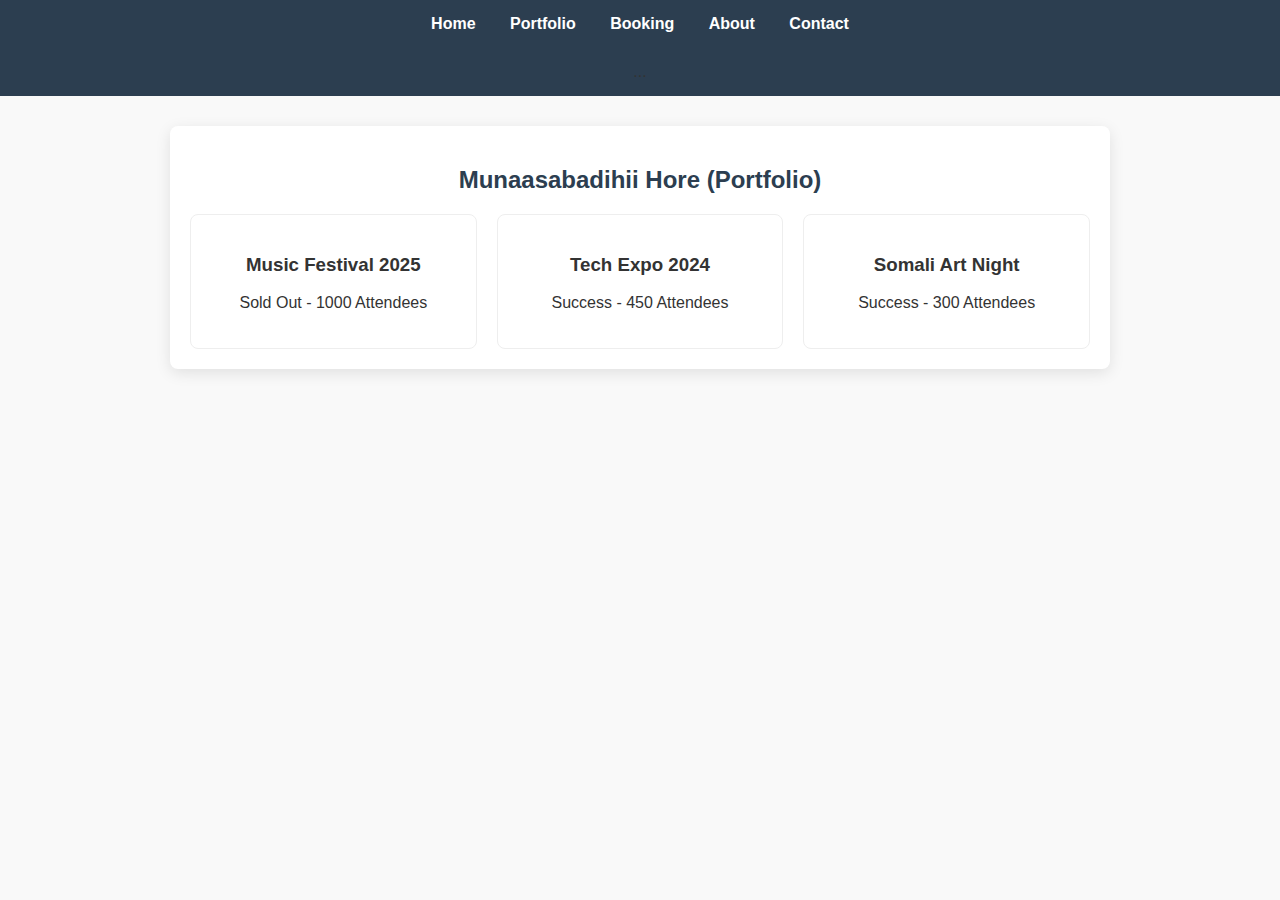
<file: portfolio.html>
<!DOCTYPE html>
<html lang="en">
<head>
    <meta charset="UTF-8">
    <title>EventEase | Home</title>
    <link rel="stylesheet" href="style.css">
</head>
<body>
    <nav>
        <a href="index.html">Home</a> 
        <a href="portfolio.html">Portfolio</a> 
        <a href="events.html">Booking</a>
         <a href="about.html">About</a> 
        <a href="contact.html">Contact</a>
    </nav>
    <nav>...</nav> <div class="container">
    <h2>Munaasabadihii Hore (Portfolio)</h2>
    <div class="grid">
        <div class="card"><h3>Music Festival 2025</h3><p>Sold Out - 1000 Attendees</p></div>
        <div class="card"><h3>Tech Expo 2024</h3><p>Success - 450 Attendees</p></div>
        <div class="card"><h3>Somali Art Night</h3><p>Success - 300 Attendees</p></div>
    </div>
</div>
</body>
</html>
</file>
<file: style.css>
/* General Styling */
body { font-family: 'Segoe UI', Tahoma, Geneva, Verdana, sans-serif; margin: 0; padding: 0; background-color: #f9f9f9; color: #333; }
nav { background: #2c3e50; padding: 15px; text-align: center; position: sticky; top: 0; z-index: 1000; }
nav a { color: white; margin: 0 15px; text-decoration: none; font-weight: bold; transition: 0.3s; }
nav a:hover { color: #3498db; }

.container { max-width: 900px; margin: 30px auto; padding: 20px; background: white; border-radius: 8px; box-shadow: 0 4px 15px rgba(0,0,0,0.1); }
h1, h2 { color: #2c3e50; text-align: center; }

/* Form Elements */
input, select, button { width: 100%; padding: 12px; margin: 10px 0; border: 1px solid #ddd; border-radius: 5px; box-sizing: border-box; }
button { background-color: #27ae60; color: white; border: none; font-size: 16px; cursor: pointer; transition: 0.3s; font-weight: bold; }
button:hover { background-color: #2ecc71; }

/* Cards for Portfolio/Events */
.grid { display: grid; grid-template-columns: repeat(auto-fit, minmax(250px, 1fr)); gap: 20px; margin-top: 20px; }
.card { border: 1px solid #eee; padding: 20px; border-radius: 8px; text-align: center; background: #fff; transition: transform 0.2s; }
.card:hover { transform: translateY(-5px); box-shadow: 0 5px 15px rgba(0,0,0,0.1); }

/* Feedback Messages */
.message { padding: 15px; border-radius: 5px; margin-top: 20px; display: none; text-align: center; font-weight: bold; }
.success { background-color: #d4edda; color: #155724; border: 1px solid #c3e6cb; }
.error { background-color: #f8d7da; color: #721c24; border: 1px solid #f5c6cb; }

footer { text-align: center; padding: 20px; color: #777; font-size: 14px; }
</file>
